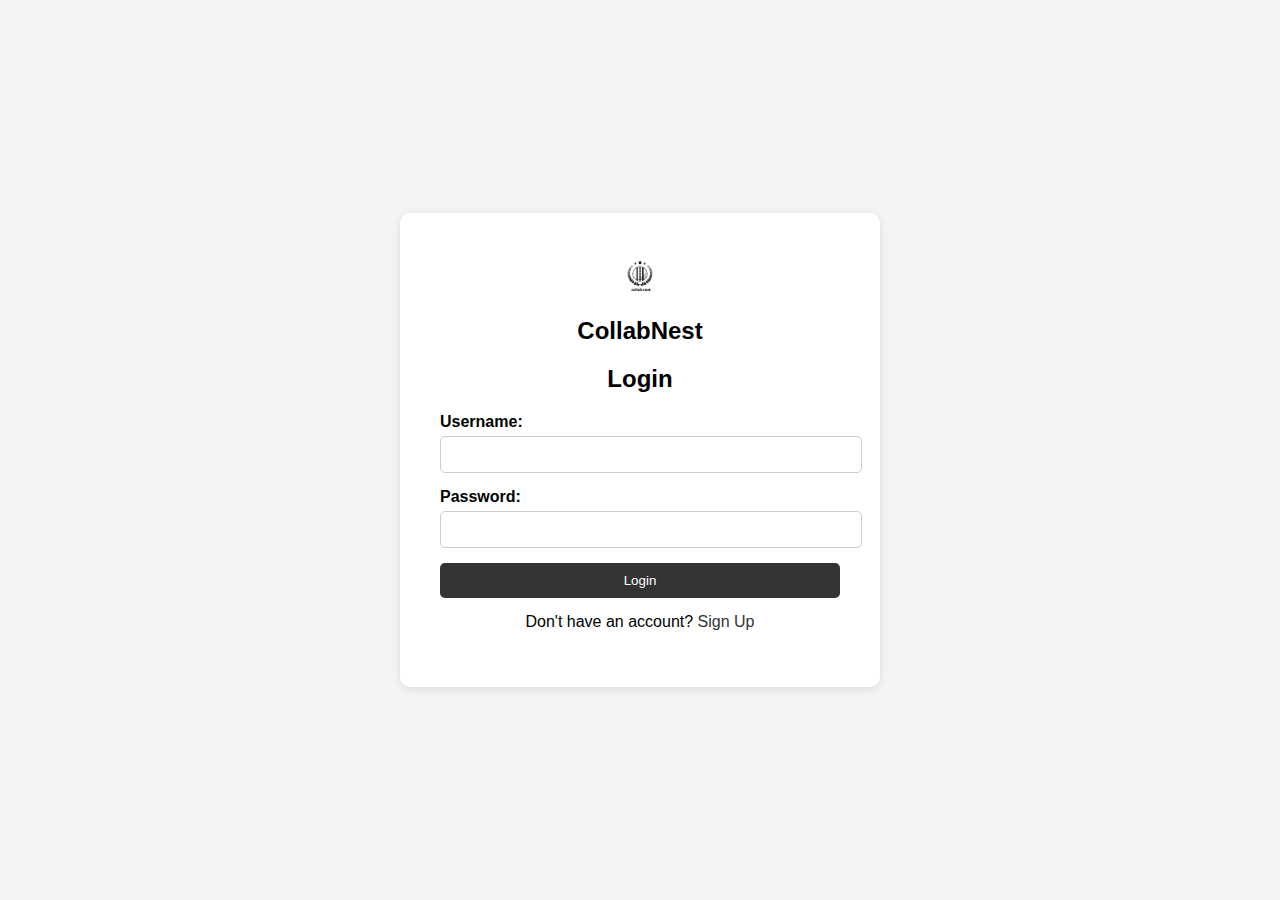
<file: index.html>
<!DOCTYPE html>
<html lang="en">
<head>
  <meta charset="UTF-8">
  <meta name="viewport" content="width=device-width, initial-scale=1.0">
  <title>CollabNest - Login</title>
  <link rel="stylesheet" href="style.css">
</head>
<body>
  <div class="login-container">
    <div class="logo">
      <img src="assets/logo.png" alt="CollabNest Logo">
      <h1>CollabNest</h1>
    </div>
    <form id="loginForm">
      <h2>Login</h2>
      <label for="username">Username:</label>
      <input type="text" id="username" name="username" required>
      
      <label for="password">Password:</label>
      <input type="password" id="password" name="password" required>
      
      <button type="submit">Login</button>
      <p>Don't have an account? <a href="#" id="showSignup">Sign Up</a></p>
    </form>

    <!-- Sign Up Form -->
    <form id="signupForm" class="hidden">
      <h2>Sign Up</h2>
      <label for="signupUsername">Username:</label>
      <input type="text" id="signupUsername" name="signupUsername" required>
      
      <label for="signupEmail">Email:</label>
      <input type="email" id="signupEmail" name="signupEmail" required>
      
      <label for="signupPassword">Password:</label>
      <input type="password" id="signupPassword" name="signupPassword" required>
      
      <button type="submit">Sign Up</button>
      <p>Already have an account? <a href="#" id="showLogin">Login</a></p>
    </form>
  </div>

  <script src="script.js"></script>
</body>
</html>
</file>
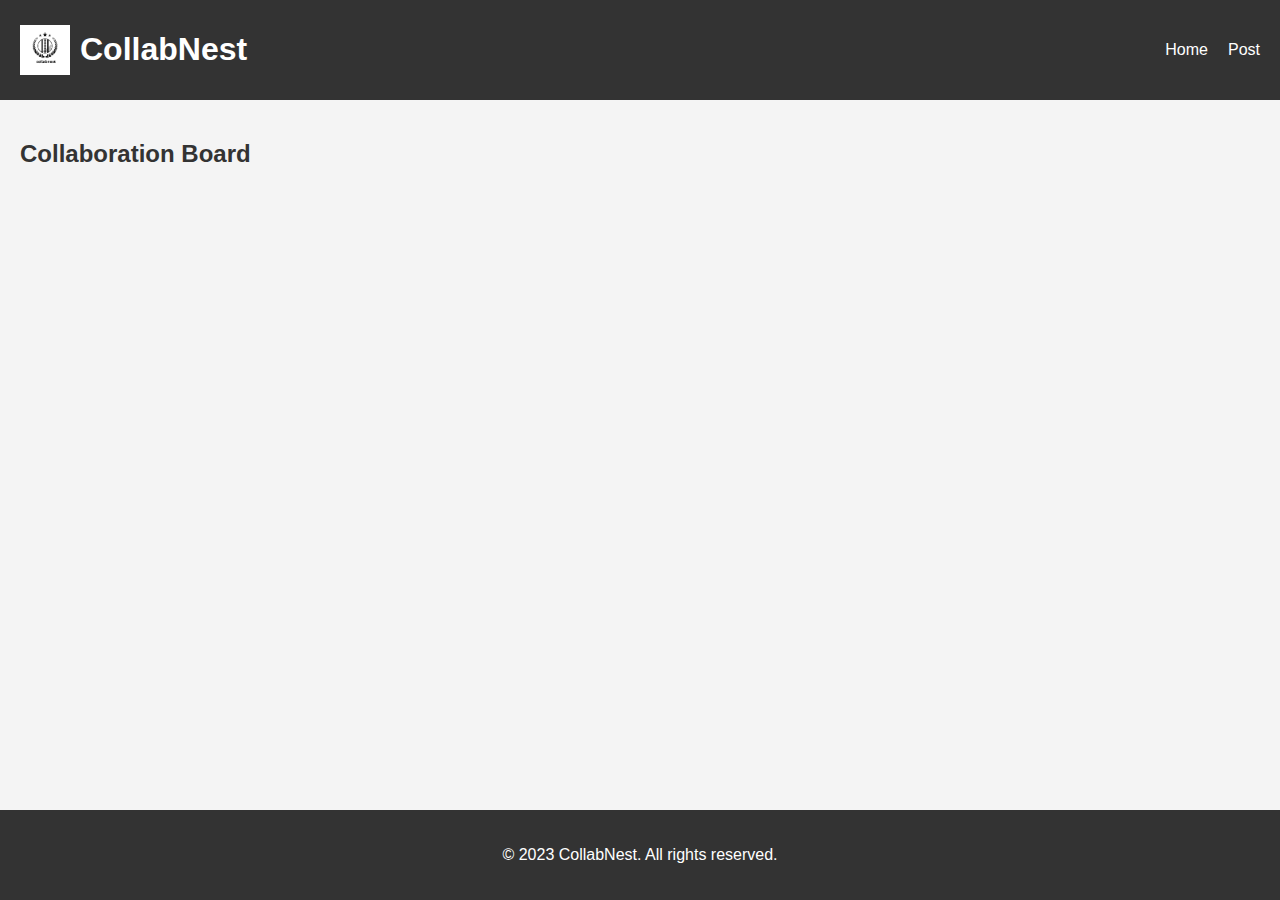
<file: collaborate/index.html>
<!DOCTYPE html>
<html lang="en">
<head>
  <meta charset="UTF-8">
  <meta name="viewport" content="width=device-width, initial-scale=1.0">
  <title>CollabNest - Collaborate</title>
  <link rel="stylesheet" href="style.css">
</head>
<body>
  <header>
    <div class="logo">
      <img src="../assets/logo.png" alt="CollabNest Logo">
      <h1>CollabNest</h1>
    </div>
    <nav>
      <ul>
        <li><a href="../home.html">Home</a></li>
        <li><a href="../post/index.html">Post</a></li>
      </ul>
    </nav>
  </header>

  <main>
    <section id="collaborate">
      <h2>Collaboration Board</h2>
      <div id="postsContainer">
        <!-- Posts will be dynamically added here -->
      </div>
    </section>
  </main>

  <footer>
    <p>&copy; 2023 CollabNest. All rights reserved.</p>
   
  </footer>

  <script src="script.js"></script>
</body>
</html>
</file>
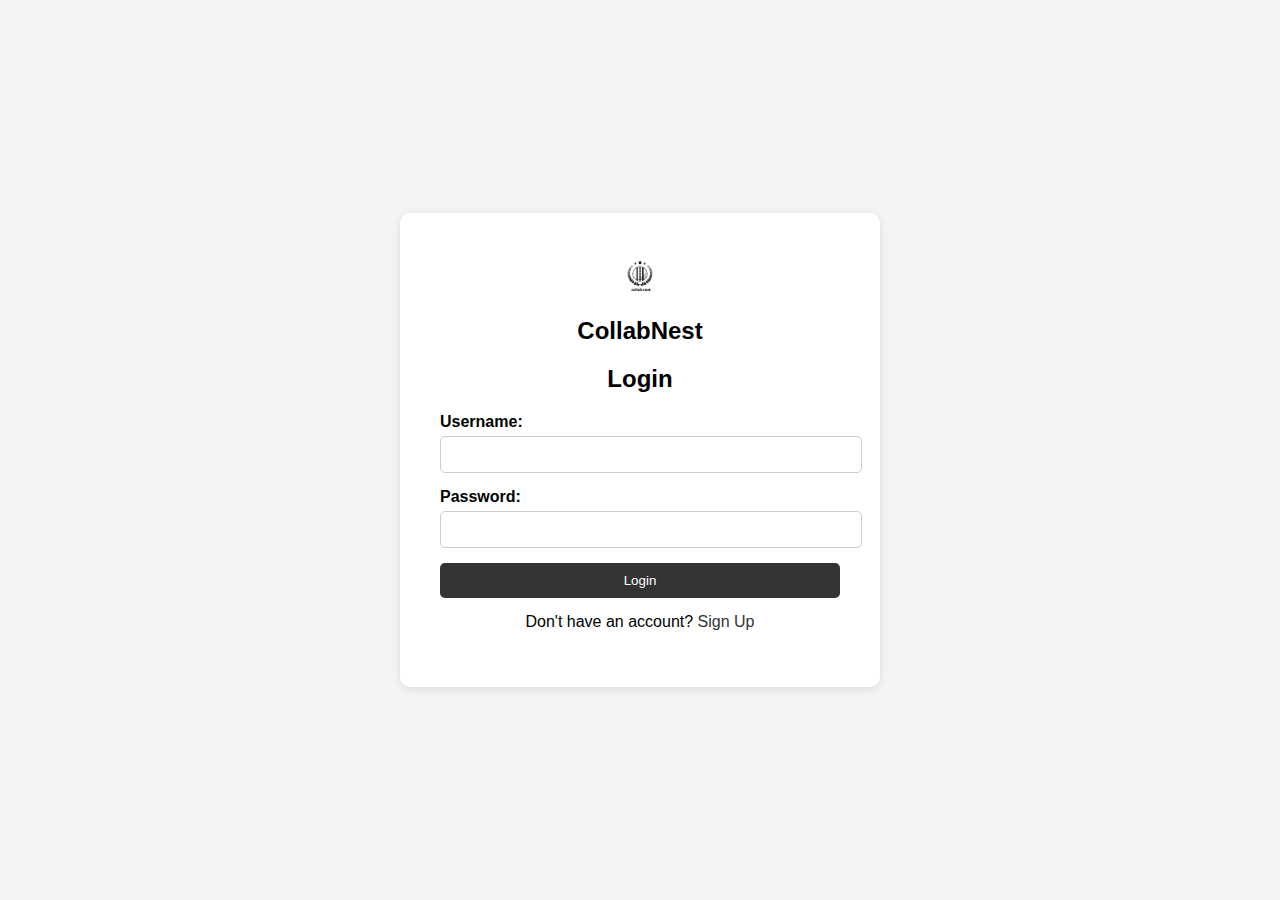
<file: login/index.html>
<!DOCTYPE html>
<html lang="en">
<head>
  <meta charset="UTF-8">
  <meta name="viewport" content="width=device-width, initial-scale=1.0">
  <title>CollabNest - Login</title>
  <link rel="stylesheet" href="style.css">
</head>
<body>
  <div class="login-container">
    <div class="logo">
      <img src="../assets/logo.png" alt="CollabNest Logo">
      <h1>CollabNest</h1>
    </div>
    <form id="loginForm">
      <h2>Login</h2>
      <label for="username">Username:</label>
      <input type="text" id="username" name="username" required>
      
      <label for="password">Password:</label>
      <input type="password" id="password" name="password" required>
      
      <button type="submit">Login</button>
      <p>Don't have an account? <a href="#" id="showSignup">Sign Up</a></p>
    </form>

    <!-- Sign Up Form -->
    <form id="signupForm" class="hidden">
      <h2>Sign Up</h2>
      <label for="signupUsername">Username:</label>
      <input type="text" id="signupUsername" name="signupUsername" required>
      
      <label for="signupEmail">Email:</label>
      <input type="email" id="signupEmail" name="signupEmail" required>
      
      <label for="signupPassword">Password:</label>
      <input type="password" id="signupPassword" name="signupPassword" required>
      
      <button type="submit">Sign Up</button>
      <p>Already have an account? <a href="#" id="showLogin">Login</a></p>
    </form>
  </div>

  <script src="script.js"></script>
</body>
</html>
</file>
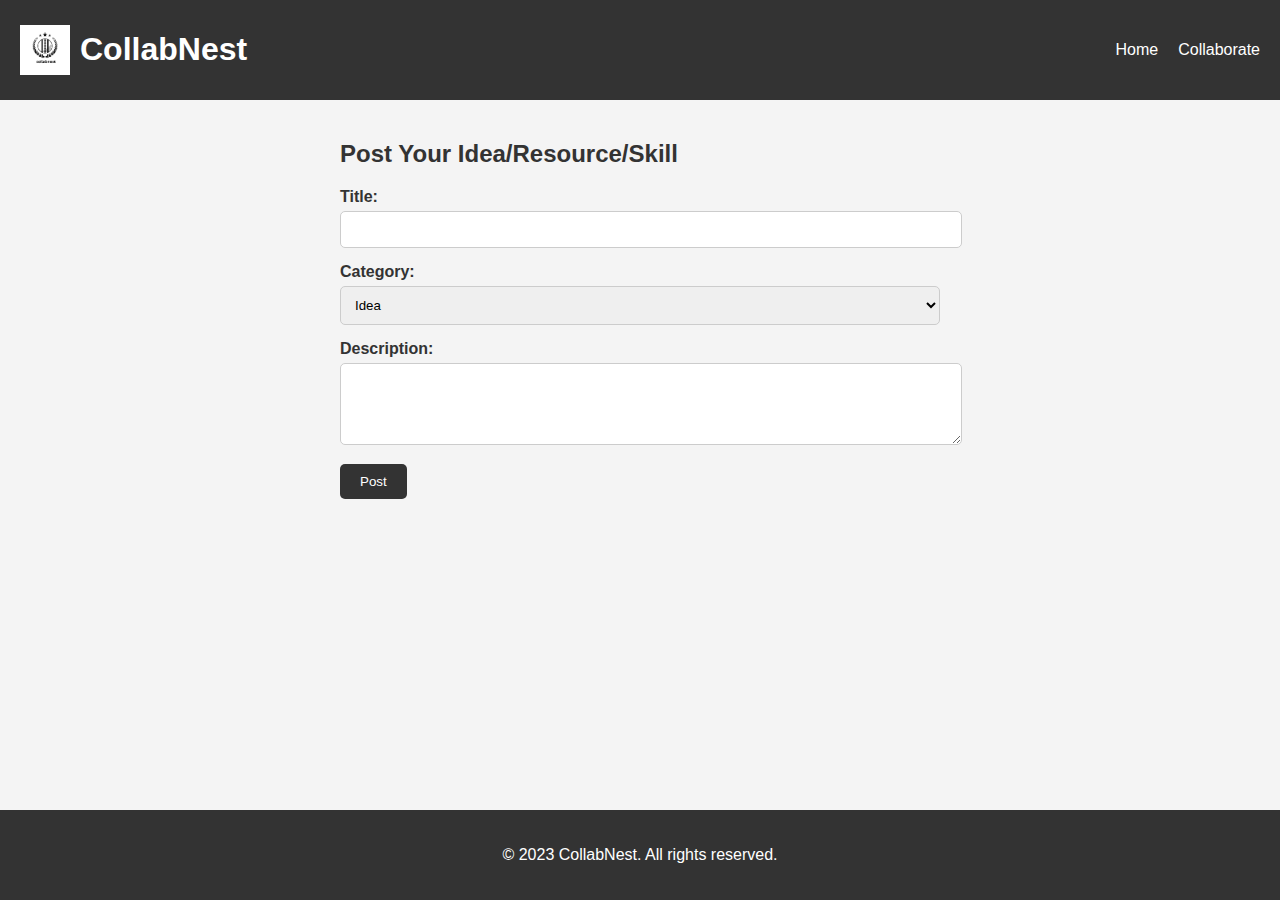
<file: post/index.html>
<!DOCTYPE html>
<html lang="en">
<head>
  <meta charset="UTF-8">
  <meta name="viewport" content="width=device-width, initial-scale=1.0">
  <title>CollabNest - Post</title>
  <link rel="stylesheet" href="style.css">
</head>
<body>
  <header>
    <div class="logo">
      <img src="../assets/logo.png" alt="CollabNest Logo">
      <h1>CollabNest</h1>
    </div>
    <nav>
      <ul>
        <li><a href="../home/index.html">Home</a></li>
        
        <li><a href="../collaborate/index.html">Collaborate</a></li>
        
      </ul>
    </nav>
  </header>

  <main>
    <section id="post">
      <h2>Post Your Idea/Resource/Skill</h2>
      <form id="postForm">
        <label for="title">Title:</label>
        <input type="text" id="title" name="title" required>
        
        <label for="category">Category:</label>
        <select id="category" name="category">
          <option value="idea">Idea</option>
          <option value="resource">Resource</option>
          <option value="skill">Skill</option>
        </select>
        
        <label for="description">Description:</label>
        <textarea id="description" name="description" rows="4" required></textarea>
        
        <button type="submit">Post</button>
      </form>
    </section>
  </main>

  <footer>
    <p>&copy; 2023 CollabNest. All rights reserved.</p>
    
  </footer>

  <script src="script.js"></script>
</body>
</html>
</file>
<file: style.css>
/* General Styles */
body {
    margin: 0;
    padding: 0;
    font-family: Arial, sans-serif;
    background-color: #f4f4f4;
    display: flex;
    justify-content: center;
    align-items: center;
    height: 100vh;
  }
  
  .login-container {
    background-color: #fff;
    padding: 40px;
    border-radius: 10px;
    box-shadow: 0 2px 10px rgba(0, 0, 0, 0.1);
    width: 100%;
    max-width: 400px;
    text-align: center;
  }
  
  .logo {
    margin-bottom: 20px;
  }
  
  .logo img {
    height: 50px;
  }
  
  .logo h1 {
    font-size: 1.5rem;
    margin-top: 10px;
  }
  
  form h2 {
    font-size: 1.5rem;
    margin-bottom: 20px;
  }
  
  form label {
    display: block;
    text-align: left;
    margin-bottom: 5px;
    font-weight: bold;
  }
  
  form input {
    width: 100%;
    padding: 10px;
    margin-bottom: 15px;
    border: 1px solid #ccc;
    border-radius: 5px;
  }
  
  form button {
    width: 100%;
    padding: 10px;
    background-color: #333;
    color: #fff;
    border: none;
    border-radius: 5px;
    cursor: pointer;
  }
  
  form button:hover {
    background-color: #555;
  }
  
  form p {
    margin-top: 15px;
  }
  
  form a {
    color: #333;
    text-decoration: none;
  }
  
  form a:hover {
    text-decoration: underline;
  }
  
  .hidden {
    display: none;
  }
</file>
<file: collaborate/style.css>
/* General Styles */
body {
    display: flex;
    flex-direction: column;
    min-height: 100vh;
    margin: 0;
    font-family: Arial, sans-serif;
    background-color: #f4f4f4;
    color: #333;
  }
  
  header {
    background-color: #333;
    color: #fff;
    padding: 10px 20px;
    display: flex;
    justify-content: space-between;
    align-items: center;
  }
  
  header .logo {
    display: flex;
    align-items: center;
  }
  
  header .logo img {
    height: 50px;
    margin-right: 10px;
  }
  
  nav ul {
    list-style: none;
    margin: 0;
    padding: 0;
    display: flex;
  }
  
  nav ul li {
    margin-left: 20px;
  }
  
  nav ul li a {
    color: #fff;
    text-decoration: none;
  }
  
  main {
    flex: 1;
    padding: 20px;
  }
  
  section {
    margin-bottom: 40px;
  }
  
  #postsContainer {
    display: grid;
    grid-template-columns: repeat(auto-fill, minmax(300px, 1fr));
    gap: 20px;
  }
  
  .post {
    background-color: #fff;
    padding: 20px;
    border-radius: 5px;
    box-shadow: 0 2px 5px rgba(0, 0, 0, 0.1);
  }
  
  .like-dislike {
    margin-top: 10px;
  }
  
  .like-dislike button {
    background-color: #f4f4f4;
    border: 1px solid #ccc;
    padding: 5px 10px;
    margin-right: 5px;
    cursor: pointer;
    border-radius: 5px;
  }
  
  .like-dislike button:hover {
    background-color: #ddd;
  }
  
  .like-dislike button:active {
    background-color: #ccc;
  }
  
  .delete-btn {
    background-color: #ff4d4d;
    color: #fff;
    padding: 5px 10px;
    border: none;
    border-radius: 5px;
    cursor: pointer;
    margin-top: 10px;
  }
  
  .delete-btn:hover {
    background-color: #cc0000;
  }
  
  footer {
    background-color: #333;
    color: #fff;
    text-align: center;
    padding: 20px;
    margin-top: auto;
  }
  
  footer ul {
    list-style: none;
    padding: 0;
    display: flex;
    justify-content: center;
  }
  
  footer ul li {
    margin: 0 10px;
  }
  
  footer ul li a {
    color: #fff;
    text-decoration: none;
  }
</file>
<file: login/style.css>
/* General Styles */
body {
    margin: 0;
    padding: 0;
    font-family: Arial, sans-serif;
    background-color: #f4f4f4;
    display: flex;
    justify-content: center;
    align-items: center;
    height: 100vh;
  }
  
  .login-container {
    background-color: #fff;
    padding: 40px;
    border-radius: 10px;
    box-shadow: 0 2px 10px rgba(0, 0, 0, 0.1);
    width: 100%;
    max-width: 400px;
    text-align: center;
  }
  
  .logo {
    margin-bottom: 20px;
  }
  
  .logo img {
    height: 50px;
  }
  
  .logo h1 {
    font-size: 1.5rem;
    margin-top: 10px;
  }
  
  form h2 {
    font-size: 1.5rem;
    margin-bottom: 20px;
  }
  
  form label {
    display: block;
    text-align: left;
    margin-bottom: 5px;
    font-weight: bold;
  }
  
  form input {
    width: 100%;
    padding: 10px;
    margin-bottom: 15px;
    border: 1px solid #ccc;
    border-radius: 5px;
  }
  
  form button {
    width: 100%;
    padding: 10px;
    background-color: #333;
    color: #fff;
    border: none;
    border-radius: 5px;
    cursor: pointer;
  }
  
  form button:hover {
    background-color: #555;
  }
  
  form p {
    margin-top: 15px;
  }
  
  form a {
    color: #333;
    text-decoration: none;
  }
  
  form a:hover {
    text-decoration: underline;
  }
  
  .hidden {
    display: none;
  }
</file>
<file: post/style.css>
/* General Styles */
body {
    display: flex;
    flex-direction: column;
    min-height: 100vh;
    margin: 0;
    font-family: Arial, sans-serif;
    background-color: #f4f4f4;
    color: #333;
  }
  
  header {
    background-color: #333;
    color: #fff;
    padding: 10px 20px;
    display: flex;
    justify-content: space-between;
    align-items: center;
  }
  
  header .logo {
    display: flex;
    align-items: center;
  }
  
  header .logo img {
    height: 50px;
    margin-right: 10px;
  }
  
  nav ul {
    list-style: none;
    margin: 0;
    padding: 0;
    display: flex;
  }
  
  nav ul li {
    margin-left: 20px;
  }
  
  nav ul li a {
    color: #fff;
    text-decoration: none;
  }
  
  main {
    flex: 1;
    padding: 20px;
  }
  
  #post {
    max-width: 600px;
    margin: 0 auto;
  }
  
  #postForm label {
    display: block;
    margin-bottom: 5px;
    font-weight: bold;
  }
  
  #postForm input,
  #postForm select,
  #postForm textarea {
    width: 100%;
    padding: 10px;
    margin-bottom: 15px;
    border: 1px solid #ccc;
    border-radius: 5px;
  }
  
  #postForm button {
    background-color: #333;
    color: #fff;
    padding: 10px 20px;
    border: none;
    border-radius: 5px;
    cursor: pointer;
  }
  
  #postForm button:hover {
    background-color: #555;
  }
  
  footer {
    background-color: #333;
    color: #fff;
    text-align: center;
    padding: 20px;
    margin-top: auto;
  }
  
  footer ul {
    list-style: none;
    padding: 0;
    display: flex;
    justify-content: center;
  }
  
  footer ul li {
    margin: 0 10px;
  }
  
  footer ul li a {
    color: #fff;
    text-decoration: none;
  }
</file>
